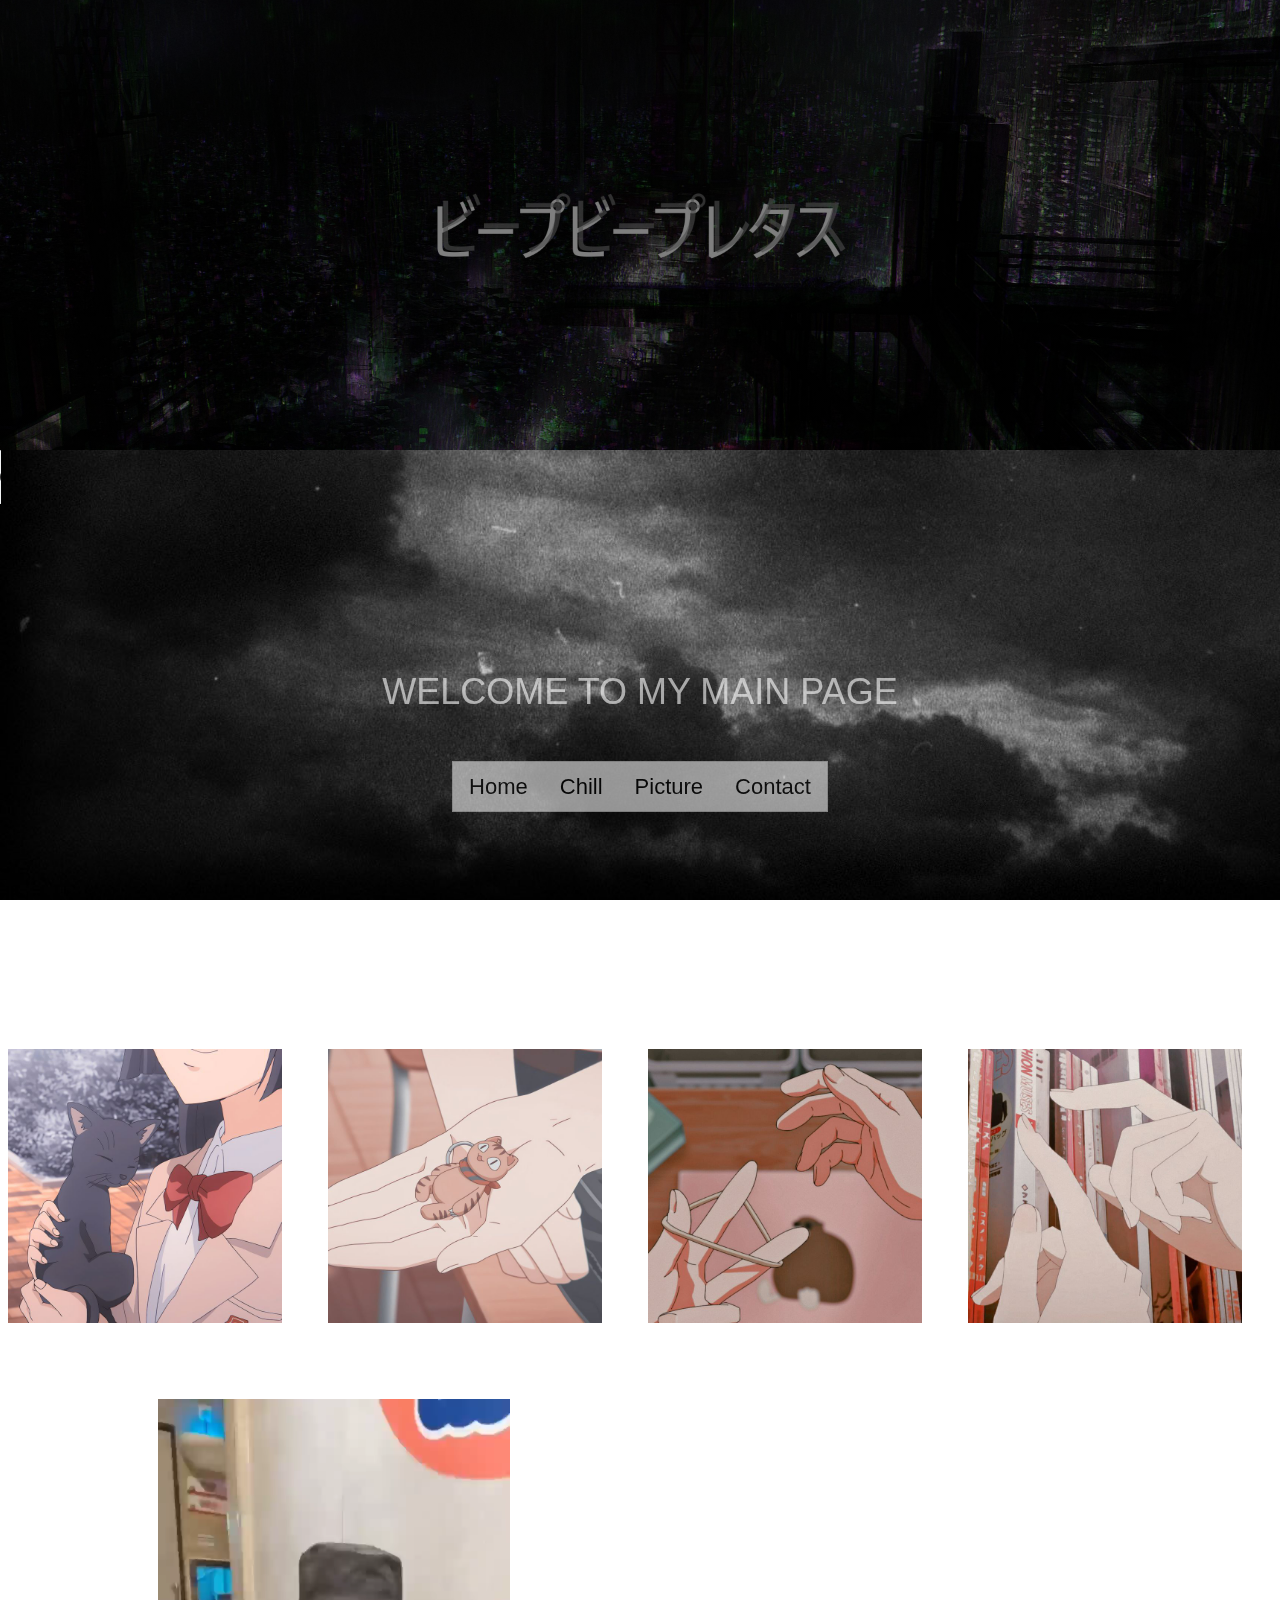
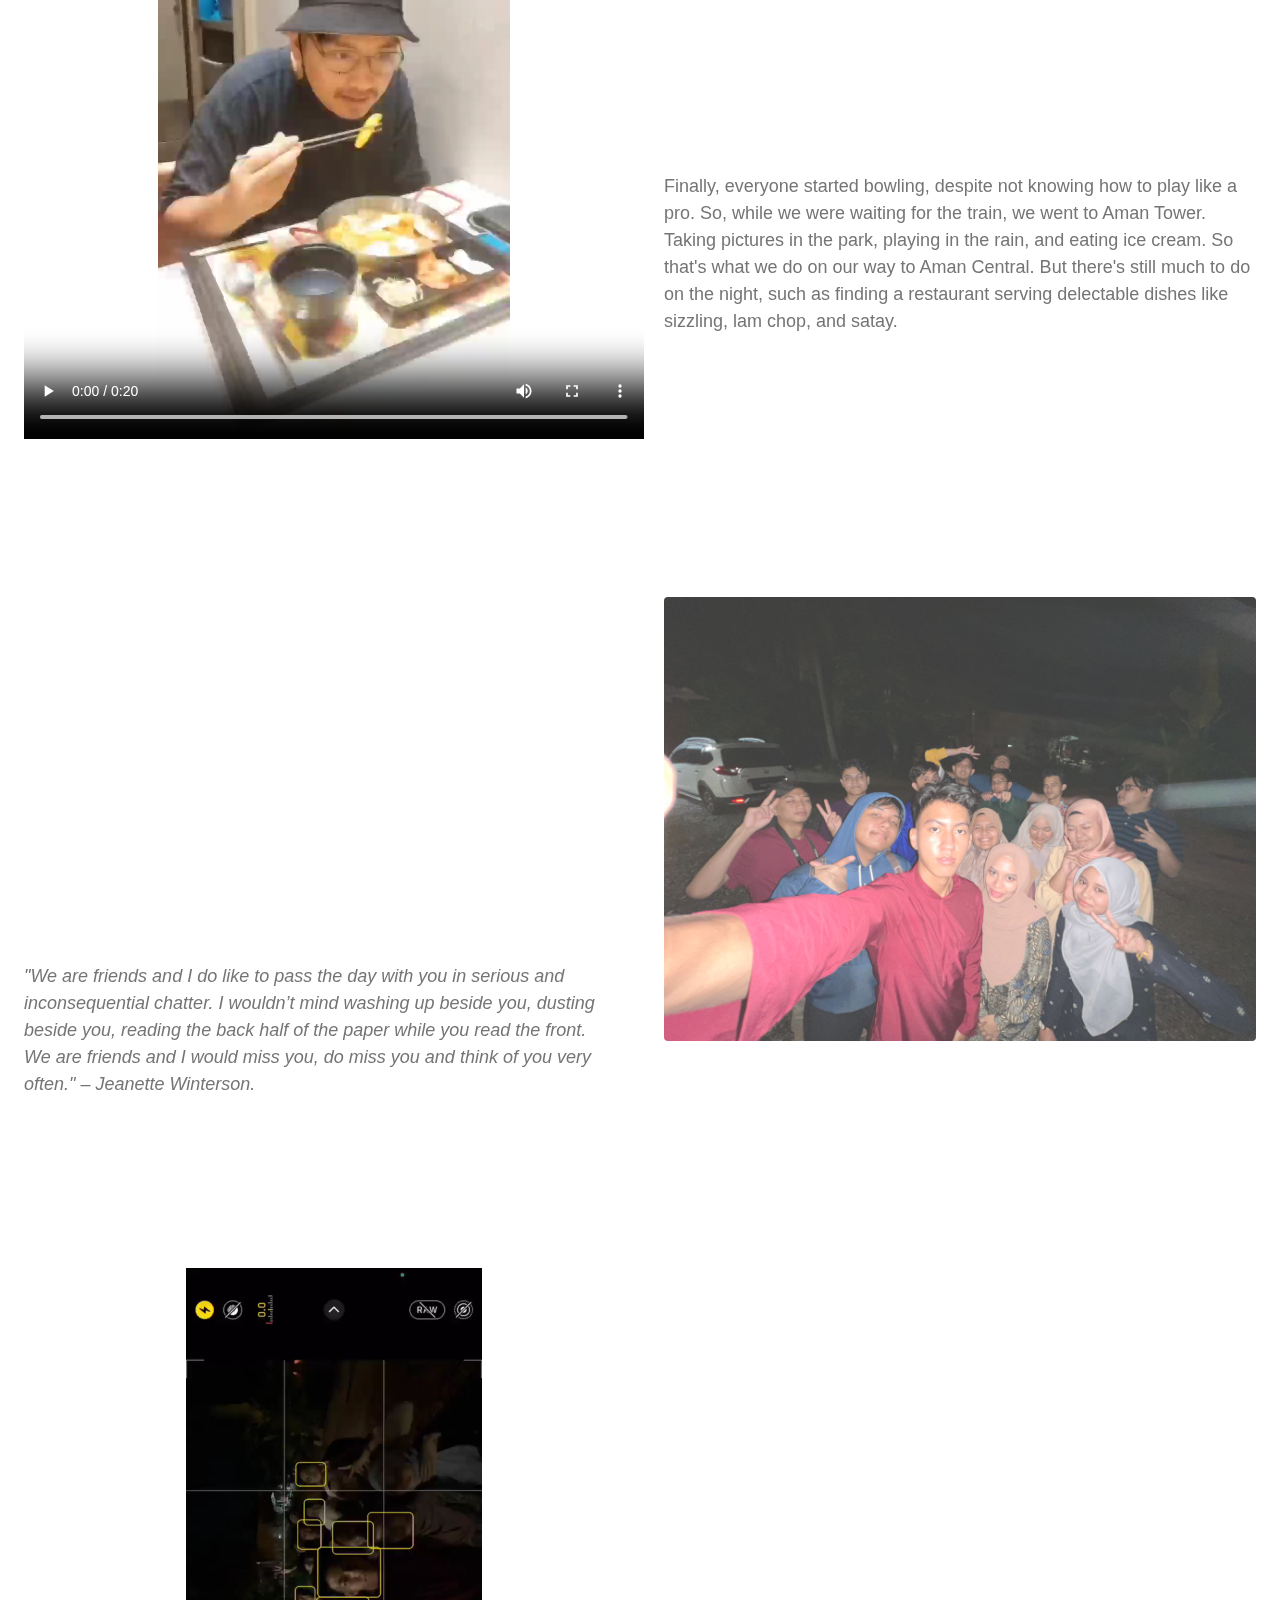
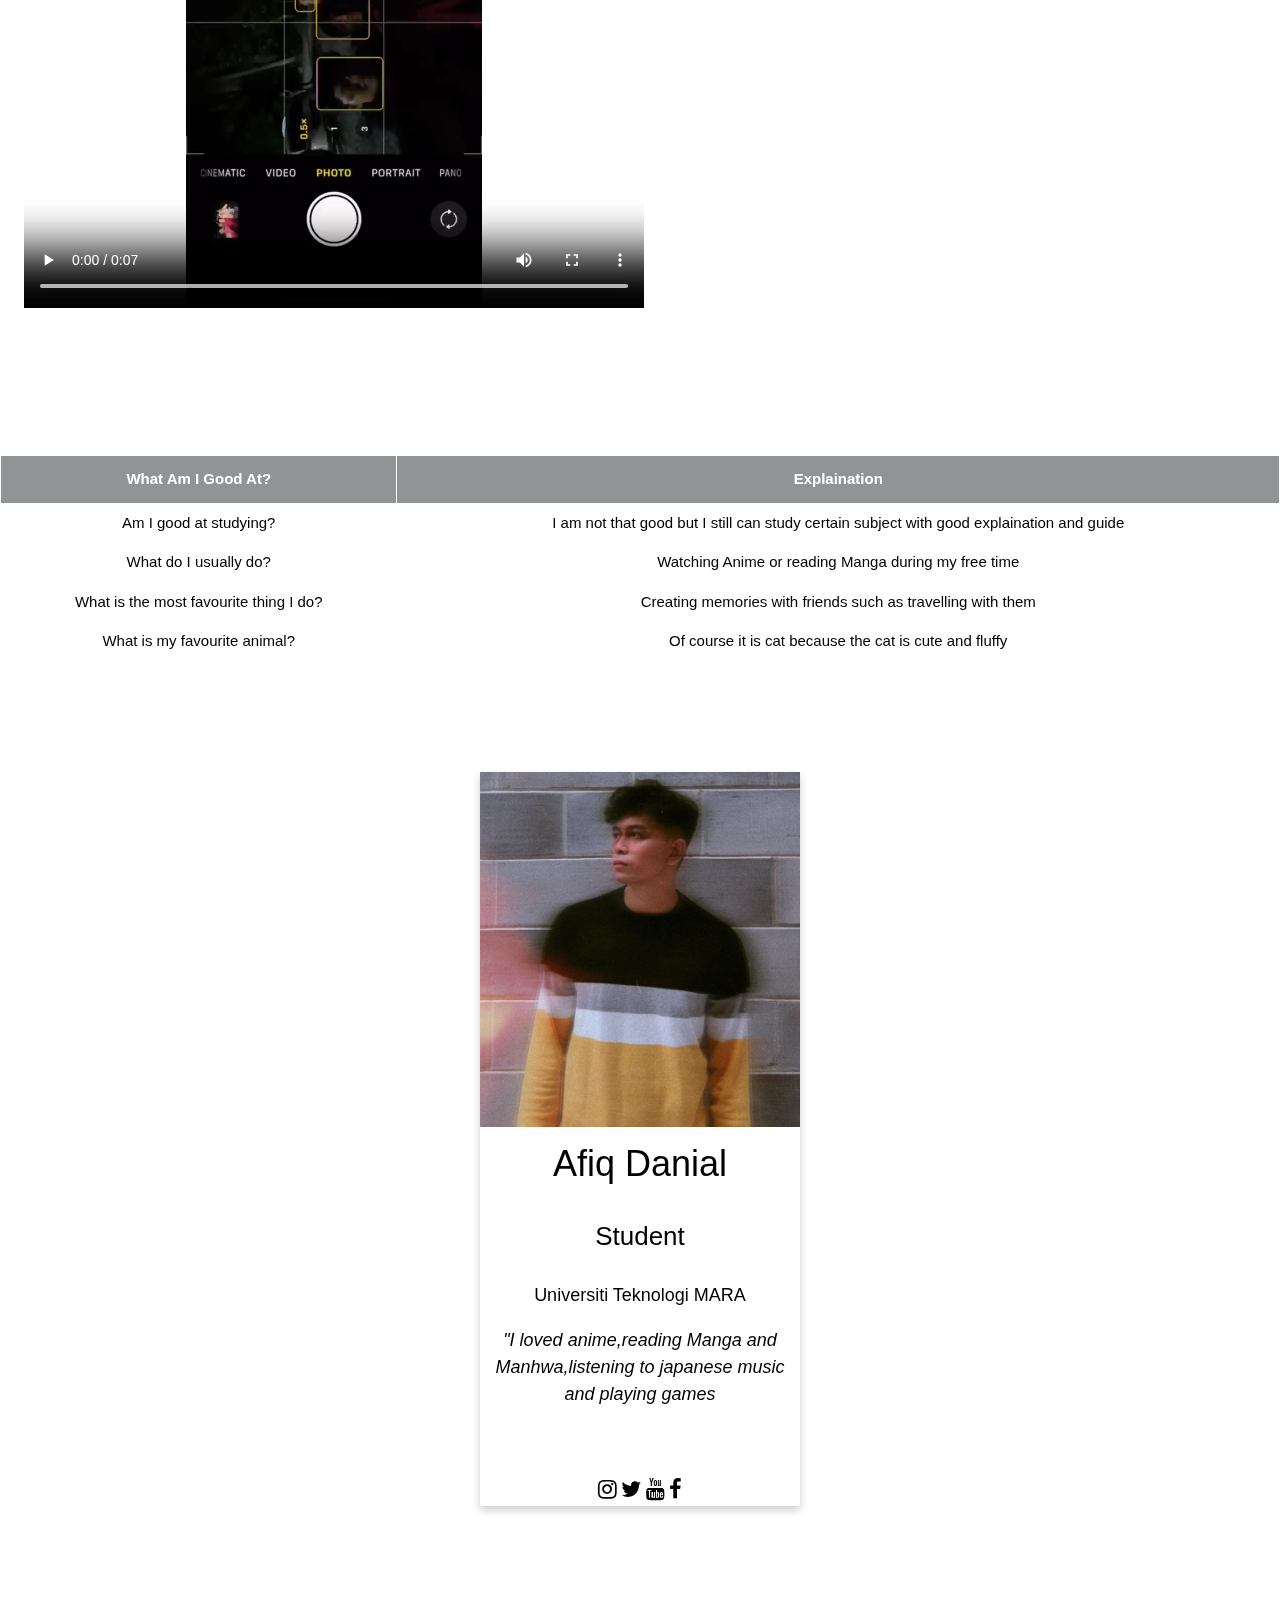
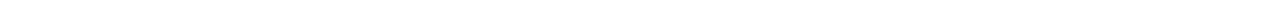
<file: index.html>
<!doctype html>
<html>
<head>
<title>Personal Website</title>
<link rel="icon" type="image/x-icon" href="favicon2.ico">	
<link href="pagedesign.css" rel="stylesheet" type="text/css">	
<link href="PictureSlide.css" rel="stylesheet" type="text/css">
<link href="profile.css" rel="stylesheet" type="text/css">
<link href="TableWeakness.css" rel="stylesheet" type="text/css">	
<link rel="stylesheet" href="https://www.w3schools.com/w3css/4/w3.css">
<link rel="stylesheet" href="https://cdnjs.cloudflare.com/ajax/libs/font-awesome/4.7.0/css/font-awesome.min.css">
	
<style>
body{
  background-image: url('darksky.jpg');
  background-repeat: no-repeat;
  background-attachment: fixed;  
  background-size: cover;
}
</style>	
</head>

	<body>
<div class="hero-image">
  <div class="hero-text">
    <h1 style="font-size:50px"></h1>
  </div>
</div>
		
<audio controls autoplay>
	<source src="comedy.ogg" type="audio/ogg">
  <source src="comedy.mp3" type="audio/mpeg">
</audio>		
<!-- Header -->
<header class="w3-panel w3-center w3-opacity" style="padding:128px 16px">
  <h1 class="w3-xlarge;" style="color:white">WELCOME TO MY MAIN PAGE</h1>

  <div class="w3-padding-32">
    <div class="w3-bar w3-border">
      <a href="index.html" class="w3-bar-item w3-button w3-light-grey" target="_blank">Home</a>
      <a href="leisureMain.html" class="w3-bar-item w3-button w3-light-grey" target="_blank">Chill</a>
	  <a href="leisure.html" class="w3-bar-item w3-button w3-light-grey" target="_blank">Picture</a>	
      <a href="Feedback.html" class="w3-bar-item w3-button w3-light-grey" target="_blank">Contact</a>
    </div>
  </div>
</header>
	
	<body>
	<!-- Images used to open the lightbox -->
<h2 style="color:white; text-align:center" ><strong><em>Click On The Picture To See My Journey</em></strong></h2>

<div class="row">
  <div class="column">
    <img src="BlackCat.jpg" width="90%" onclick="openModal();currentSlide(1)" class="hover-shadow" alt="Black Cat">
  </div>
  <div class="column">
    <img src="CatKeychain.jpg" width="90%" onclick="openModal();currentSlide(2)" class="hover-shadow" alt="Cat keychain">
  </div>
  <div class="column">
    <img src="RubberHand.jpg" width="90%" onclick="openModal();currentSlide(3)" class="hover-shadow" alt="Sawah_Padi">
  </div>
  <div class="column">
    <img src="BookHand.jpg" width="90%" onclick="openModal();currentSlide(4)" class="hover-shadow" alt="Steamboat">
  </div>
</div>

<!-- The Modal/Lightbox -->
<div id="myModal" class="modal">
  <span class="close cursor" onclick="closeModal()">&times;</span>
  <div class="modal-content">

    <div class="mySlides">
      <div class="numbertext">1 / 4</div>
      <img src="AlissyaGather.jpg" style="width:100%" alt="">
    </div>

    <div class="mySlides">
      <div class="numbertext">2 / 4</div>
      <img src="BendangSawah.jpg" style="width:100%" alt="Happy Eid Mubarak">
    </div>

    <div class="mySlides">
      <div class="numbertext">3 / 4</div>
      <img src="nightsawah.jpg" style="width:100%" alt="Sawah Padi Picture">
    </div>

    <div class="mySlides">
      <div class="numbertext">4 / 4</div>
      <img src="Steamboatpicture.jpg" style="width:100%" height="" alt="Steamboat">
    </div>

    <!-- Next/previous controls -->
    <a class="prev" onclick="plusSlides(-1)">&#10094;</a>
    <a class="next" onclick="plusSlides(1)">&#10095;</a>

    <!-- Caption text -->
    <div class="caption-container">
      <p id="caption"></p>
    </div>
	  
	  <div class="column">
      <img class="demo cursor" src="BlackCat.jpg" style="width:90%" onclick="currentSlide(1)" alt="Celebrate The Feast At Alissya's House">
    </div>
    <div class="column">
      <img class="demo cursor" src="CatKeychain.jpg" style="width:90%" onclick="currentSlide(2)" alt="Playing At Paddy Field">
    </div>
    <div class="column">
      <img class="demo cursor" src="RubberHand.jpg" style="width:90%" onclick="currentSlide(3)" alt="Iman Idea But More Like Leads">
    </div>
    <div class="column">
      <img class="demo cursor" src="BookHand.jpg" style="width:90%" onclick="currentSlide(4)" alt="First Time Iftar Together">
    </div>

  </div>
</div>

<script>
// Open the Modal
function openModal() {
  document.getElementById("myModal").style.display = "block";
}

// Close the Modal
function closeModal() {
  document.getElementById("myModal").style.display = "none";
}

var slideIndex = 1;
showSlides(slideIndex);

// Next/previous controls
function plusSlides(n) {
  showSlides(slideIndex += n);
}

// Thumbnail image controls
function currentSlide(n) {
  showSlides(slideIndex = n);
}

function showSlides(n) {
  var i;
  var slides = document.getElementsByClassName("mySlides");
  var dots = document.getElementsByClassName("demo");
  var captionText = document.getElementById("caption");
  if (n > slides.length) {slideIndex = 1}
  if (n < 1) {slideIndex = slides.length}
  for (i = 0; i < slides.length; i++) {
    slides[i].style.display = "none";
  }
  for (i = 0; i < dots.length; i++) {
    dots[i].className = dots[i].className.replace(" active", "");
  }
  slides[slideIndex-1].style.display = "block";
  dots[slideIndex-1].className += " active";
  captionText.innerHTML = dots[slideIndex-1].alt;
}
</script>
		
		<!-- About Section -->
  <div class="w3-row w3-padding-64" id="Aman">
    <div class="w3-col m6 w3-padding-large w3-hide-small">
     <video width="620" height="640" controls>
  <source src="AmanCentral.mp4" type="video/mp4">
    </video>
    </div>

    <div class="w3-col m6 w3-padding-large">
	  <h2 style="color:white; text-align:center" ><strong>Trip<em> </em>To<em> </em>Aman Central During Weekend</strong></h2>	
      <p class="w3-large" style="color:white">This voyage is not a long one, but it is a short one that runs from UITM Arau to Aman Central. We were a little hurried to get on the train at first, but luck was on our side and we arrived on time. When we arrive, the first thing we do is look around the mall to figure out what we want to do. Of course, there is a lot to do because we arrived in the afternoon. But first, we ate separately, with some going to Daboya Cafe and others to 4Fingers.Now is the time for everyone to have a good time. By playing in the arcade, which is a place where everyone plays video games. We play for nearly two hours since it is so much fun.</p><br>
		
      <p class="w3-large w3-text-grey w3-hide-medium">Finally, everyone started bowling, despite not knowing how to play like a pro. So, while we were waiting for the train, we went to Aman Tower. Taking pictures in the park, playing in the rain, and eating ice cream. So that's what we do on our way to Aman Central. But there's still much to do on the night, such as finding a restaurant serving delectable dishes like sizzling, lam chop, and satay.</p>
    </div>
  </div>
		
  <!-- Picture Section -->
  <div class="w3-row w3-padding-64" id="House">
    <div class="w3-col l6 w3-padding-large">
      <h2 style="color:white; text-align:center" ><strong>Celebrate<em> </em>Hari<em> </em>Raya At Alissya House With Classmate</strong></h2>	
      <p class="w3-large" style="color:white">This was one of the most surprising happenings that occurred during our stay at the UITM Arau dormitory. We had a great time eating and chatting at this time. We also got lost on our way to her place, but happily, we were all able to there on time. First and foremost, we ate "lontong" made by Alissya's mother. This is some of the best meals I've had in Perlis. Then everyone walked outside to find serenity, such as taking pictures and admiring the environment.</p><br>
		
      <p class="w3-large w3-text-grey w3-hide-medium"><i>"We are friends and I do like to pass the day with you in serious and inconsequential chatter. I wouldn’t mind washing up beside you, dusting beside you, reading the back half of the paper while you read the front. We are friends and I would miss you, do miss you and think of you very often." – Jeanette Winterson.</i></p>    
    </div>
    
    <div class="w3-col l6 w3-padding-large">
      <img src="NightAtHouse.jpg" class="w3-round w3-image w3-opacity-min" alt="Menu" style="width:100%">
    </div>
  </div>
		
<!-- About Section -->
  <div class="w3-row w3-padding-64" id="Night">
    <div class="w3-col m6 w3-padding-large w3-hide-small">
     <video width="620" height="640" controls>
  <source src="TrendTiktok.mp4" type="video/mp4">
    </video>
    </div>

    <div class="w3-col m6 w3-padding-large">
	  <h2 style="color:white; text-align:center" ><strong>Trying<em> </em>Tiktok<em> </em>Trend With Everyone</strong></h2><br>	
      <p class="w3-large" style="color:white"><i>"Close friends are truly life's treasures. Sometimes they know us better than we know ourselves. With gentle honesty, they are there to guide and support us, to share our laughter and our tears. Their presence reminds us that we are never really alone." -Vincent Van Gogh</i></p><br>
		
     
    </div>
  </div>
		
	<h2 style="color:white; text-align:center" ><strong>About Myself</strong></h2>	


<table id="customers">
  <tr>
    <th>What Am I Good At?</th>
    <th>Explaination</th>
    
  </tr>
  <tr>
    <td>Am I good at studying?</td>
    <td>I am not that good but I still can study certain subject with good explaination and guide</td>
    
  </tr>
  <tr>
    <td>What do I usually do?</td>
    <td>Watching Anime or reading Manga during my free time</td>
      
  </tr>
 
  <tr>
    <td>What is the most favourite thing I do?</td>
    <td>Creating memories with friends such as travelling with them</td>
    
  </tr>
  <tr>
    <td>What is my favourite animal?</td>
    <td>Of course it is cat because the cat is cute and fluffy</td>
   
  </tr>	
	
</table>
<br>	
		<br>	
		
<h2 style="text-align:center;color:white">I , Me and Myself</h2>

<div class="card">
  <img src="Myself.jpg" alt="John" style="width:100%">
  <h1>Afiq Danial</h1>
  <p class="title">Student</p>
  <p><h5>Universiti Teknologi MARA</h5></p>
  <p class="w3-large"><i>"I loved anime,reading Manga and Manhwa,listening to japanese music and playing games</i></p><br>
 
  <div style="margin: 24px 0;">
    <a href="https://www.instagram.com/afiqzx._/?hl=en" target="_blank"><i class="fa fa-instagram"></i></a> 
    <a href="https://twitter.com/afiqdanial0502" target="_blank"><i class="fa fa-twitter"></i></a>  
    <a href="https://www.youtube.com/channel/UCgmNrq82uIsXghZ1lSLUaGg" target="_blank"><i class="fa fa-youtube"></i></a>  
    <a href="https://www.facebook.com/Reversezx" target="_blank"><i class="fa fa-facebook"></i></a> 
  </div>
</div>
		

		
			
	</body>
		
<footer class="w3-center w3-padding-48 w3-large" >
</footer>		



</body>
</html>
</file>
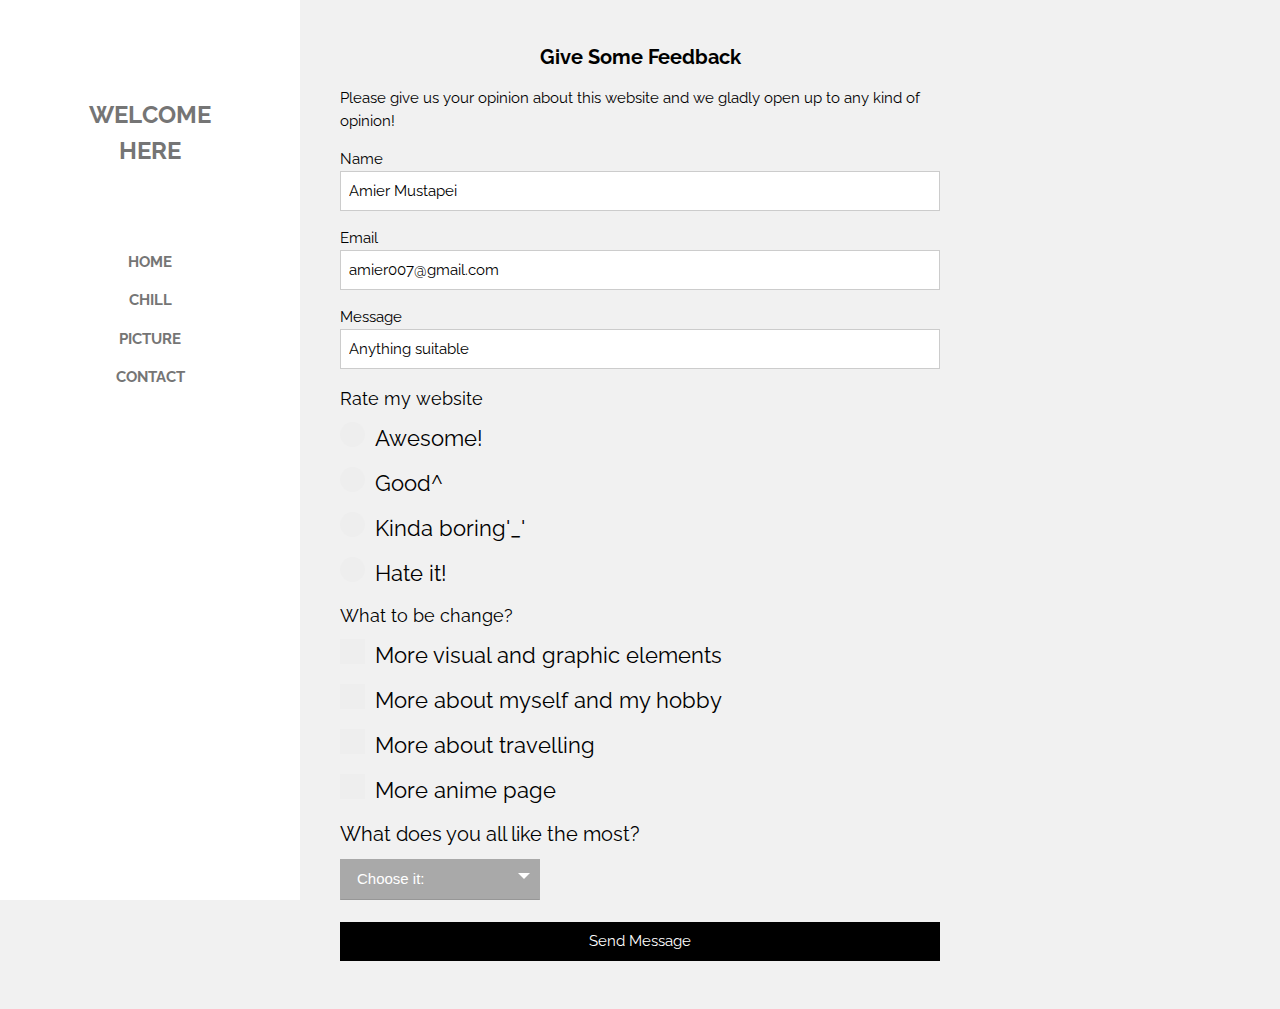
<file: Feedback.html>
<!doctype html>
<html>
<head>
<meta charset="utf-8">
<title>Contact</title>
<link rel="icon" type="image/x-icon" href="favicon.ico">	
<link href="radio.css" rel="stylesheet" type="text/css">
<link href="checkbox.css" rel="stylesheet" type="text/css">	
<link href="dropdown.css" rel="stylesheet" type="text/css">	
<link rel="stylesheet" href="https://www.w3schools.com/w3css/4/w3.css">
<link rel="stylesheet" href="https://fonts.googleapis.com/css?family=Raleway">
	
<style>
	

body,h1,h2,h3,h4,h5 {font-family: "Raleway", sans-serif}
.w3-third img{margin-bottom: -6px; opacity: 0.8; cursor: pointer}
.w3-third img:hover{opacity: 1}
		
</style>
	
</head>

<body>
<!-- Sidebar/menu -->
<nav class="w3-sidebar w3-bar-block w3-white w3-animate-left w3-text-grey w3-collapse w3-top w3-center" style="z-index:3;width:300px;font-weight:bold" id="mySidebar"><br>
  <h3 class="w3-padding-64 w3-center"><b>WELCOME<br>HERE</b></h3>
  <a href="index.html" onclick="w3_close()" class="w3-bar-item w3-button" target="_blank">HOME</a>
  <a href="leisureMain.html" onclick="w3_close()" class="w3-bar-item w3-button" target="_blank">CHILL</a> 
  <a href="leisure.html" onclick="w3_close()" class="w3-bar-item w3-button" target="_blank">PICTURE</a> 
  <a href="Feedback.html" onclick="w3_close()" class="w3-bar-item w3-button" target="_blank">CONTACT</a>
</nav>

<!-- Top menu on small screens -->
<header class="w3-container w3-top w3-hide-large w3-white w3-xlarge w3-padding-16">
  <span class="w3-left w3-padding">WELCOME</span>
  <a href="javascript:void(0)" class="w3-right w3-button w3-white" onclick="w3_open()">☰</a>
</header>

<!-- Overlay effect when opening sidebar on small screens -->
<div class="w3-overlay w3-hide-large w3-animate-opacity" onclick="w3_close()" style="cursor:pointer" title="close side menu" id="myOverlay"></div>	
	
<!-- Contact section -->
  <div class="w3-container w3-light-grey w3-padding-32 w3-padding-large" id="contact">
    <div class="w3-content" style="max-width:600px">
      <h4 class="w3-center"><b>Give Some Feedback</b></h4>
      <p>Please give us your opinion about this website and we gladly open up to any kind of opinion!</p>
		
      <form action="/action_page.php" target="_blank">
        <div class="w3-section">
          <label for="name">Name</label>
          <input class="w3-input w3-border" type="text" id="name" onfocus="this.value=''" value="Amier Mustapei" name="name" required>
        </div>
		  
        <div class="w3-section">
          <label for="email">Email</label>
          <input class="w3-input w3-border" type="text" id="email" onfocus="this.value=''" value="amier007@gmail.com" name="email" required>
        </div>
		  
        <div class="w3-section">
          <label for="message">Message</label>
          <input class="w3-input w3-border" type="text" id="message" onfocus="this.value=''" value="Anything suitable" name="message" required>
        </div>

<h5>Rate my website</h5>
<label class="container2">Awesome!
  <input type="radio" id="feedback_awesome" value="awesome" name="radio">
  <span class="checkmark2"></span>
</label>
<label class="container2">Good^
  <input type="radio" id="feedback_good" value="good" name="radio">
  <span class="checkmark2"></span>
</label>
<label class="container2">Kinda boring'_'
  <input type="radio" id="feedback_boring" value="boring" name="radio">
  <span class="checkmark2"></span>
</label>
<label class="container2">Hate it!
  <input type="radio" id="feedback_hate" value="hate" name="radio">
  <span class="checkmark2"></span>
</label>
		  
<h5>What to be change?</h5>
<label class="container" for="visual">More visual and graphic elements
  <input type="checkbox" name="visual" id="visual">
  <span class="checkmark"></span>
</label>
<label class="container" for="myself">More about myself and my hobby
  <input type="checkbox" name="myself" id="myself">
  <span class="checkmark"></span>
</label>
<label class="container" for="travel">More about travelling
  <input type="checkbox" name="travel" id="travel">
  <span class="checkmark"></span>
</label>
<label class="container" for="anime">More anime page
  <input type="checkbox" name="anime" id="anime">
  <span class="checkmark"></span>
</label>  

<h4>What does you all like the most?</h4>

<!--surround the select box with a "custom-select" DIV element. Remember to set the width:-->
<div class="custom-select" style="width:200px;">
	<label for="like" ></label>	
  <select id="like" name="like">
    <option value="0">Choose it:</option>
    <option value="1">Anime</option>
    <option value="2">Manhwa</option>
    <option value="3">Cat</option>
    <option value="4">Scenery</option>
    <option value="5">Travelling</option>
  </select>
</div><br>
        <button type="submit" value="submit" class="w3-button w3-block w3-black w3-margin-bottom">Send Message</button>
      </form>
    </div>
  </div>
	
<script>
var x, i, j, l, ll, selElmnt, a, b, c;
/*look for any elements with the class "custom-select":*/
x = document.getElementsByClassName("custom-select");
l = x.length;
for (i = 0; i < l; i++) {
  selElmnt = x[i].getElementsByTagName("select")[0];
  ll = selElmnt.length;
  /*for each element, create a new DIV that will act as the selected item:*/
  a = document.createElement("DIV");
  a.setAttribute("class", "select-selected");
  a.innerHTML = selElmnt.options[selElmnt.selectedIndex].innerHTML;
  x[i].appendChild(a);
  /*for each element, create a new DIV that will contain the option list:*/
  b = document.createElement("DIV");
  b.setAttribute("class", "select-items select-hide");
  for (j = 1; j < ll; j++) {
    /*for each option in the original select element,
    create a new DIV that will act as an option item:*/
    c = document.createElement("DIV");
    c.innerHTML = selElmnt.options[j].innerHTML;
    c.addEventListener("click", function(e) {
        /*when an item is clicked, update the original select box,
        and the selected item:*/
        var y, i, k, s, h, sl, yl;
        s = this.parentNode.parentNode.getElementsByTagName("select")[0];
        sl = s.length;
        h = this.parentNode.previousSibling;
        for (i = 0; i < sl; i++) {
          if (s.options[i].innerHTML == this.innerHTML) {
            s.selectedIndex = i;
            h.innerHTML = this.innerHTML;
            y = this.parentNode.getElementsByClassName("same-as-selected");
            yl = y.length;
            for (k = 0; k < yl; k++) {
              y[k].removeAttribute("class");
            }
            this.setAttribute("class", "same-as-selected");
            break;
          }
        }
        h.click();
    });
    b.appendChild(c);
  }
  x[i].appendChild(b);
  a.addEventListener("click", function(e) {
      /*when the select box is clicked, close any other select boxes,
      and open/close the current select box:*/
      e.stopPropagation();
      closeAllSelect(this);
      this.nextSibling.classList.toggle("select-hide");
      this.classList.toggle("select-arrow-active");
    });
}
function closeAllSelect(elmnt) {
  /*a function that will close all select boxes in the document,
  except the current select box:*/
  var x, y, i, xl, yl, arrNo = [];
  x = document.getElementsByClassName("select-items");
  y = document.getElementsByClassName("select-selected");
  xl = x.length;
  yl = y.length;
  for (i = 0; i < yl; i++) {
    if (elmnt == y[i]) {
      arrNo.push(i)
    } else {
      y[i].classList.remove("select-arrow-active");
    }
  }
  for (i = 0; i < xl; i++) {
    if (arrNo.indexOf(i)) {
      x[i].classList.add("select-hide");
    }
  }
}
/*if the user clicks anywhere outside the select box,
then close all select boxes:*/
document.addEventListener("click", closeAllSelect);
</script>
	
</body>
</html>
</file>
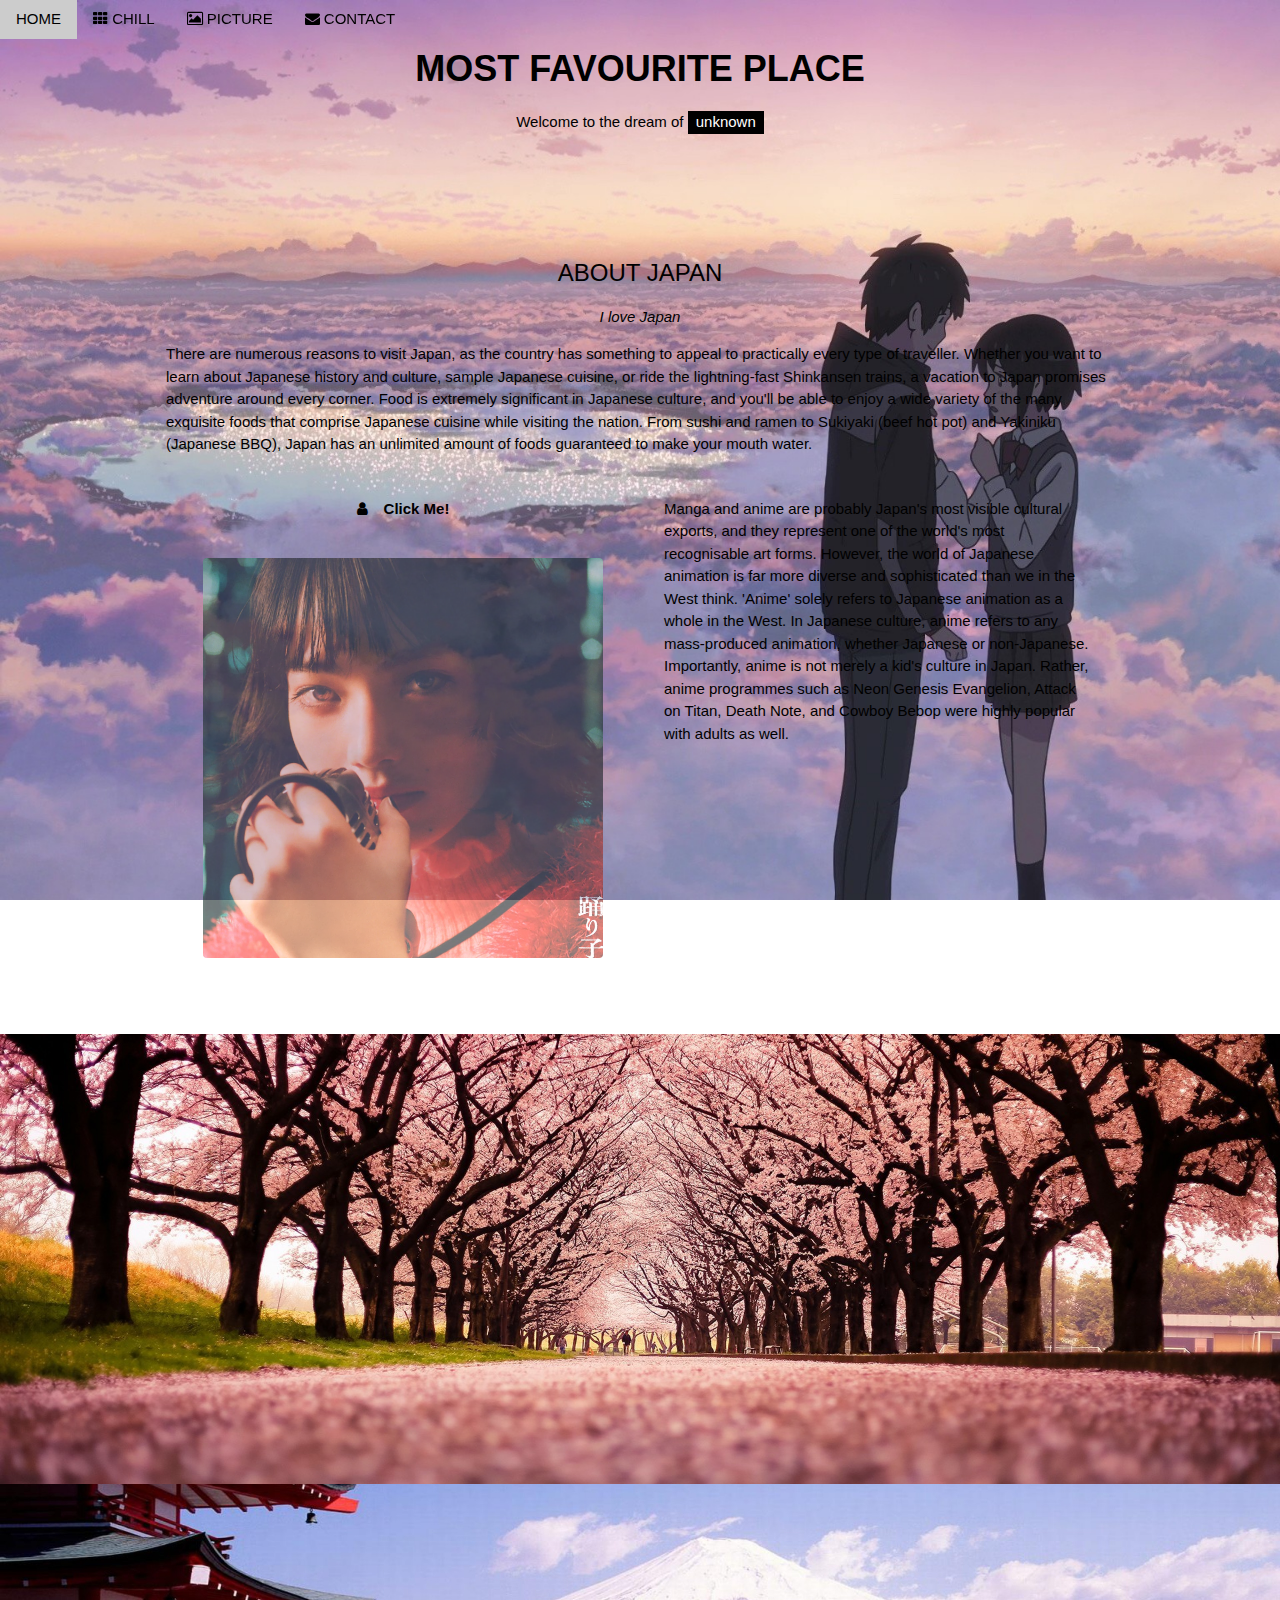
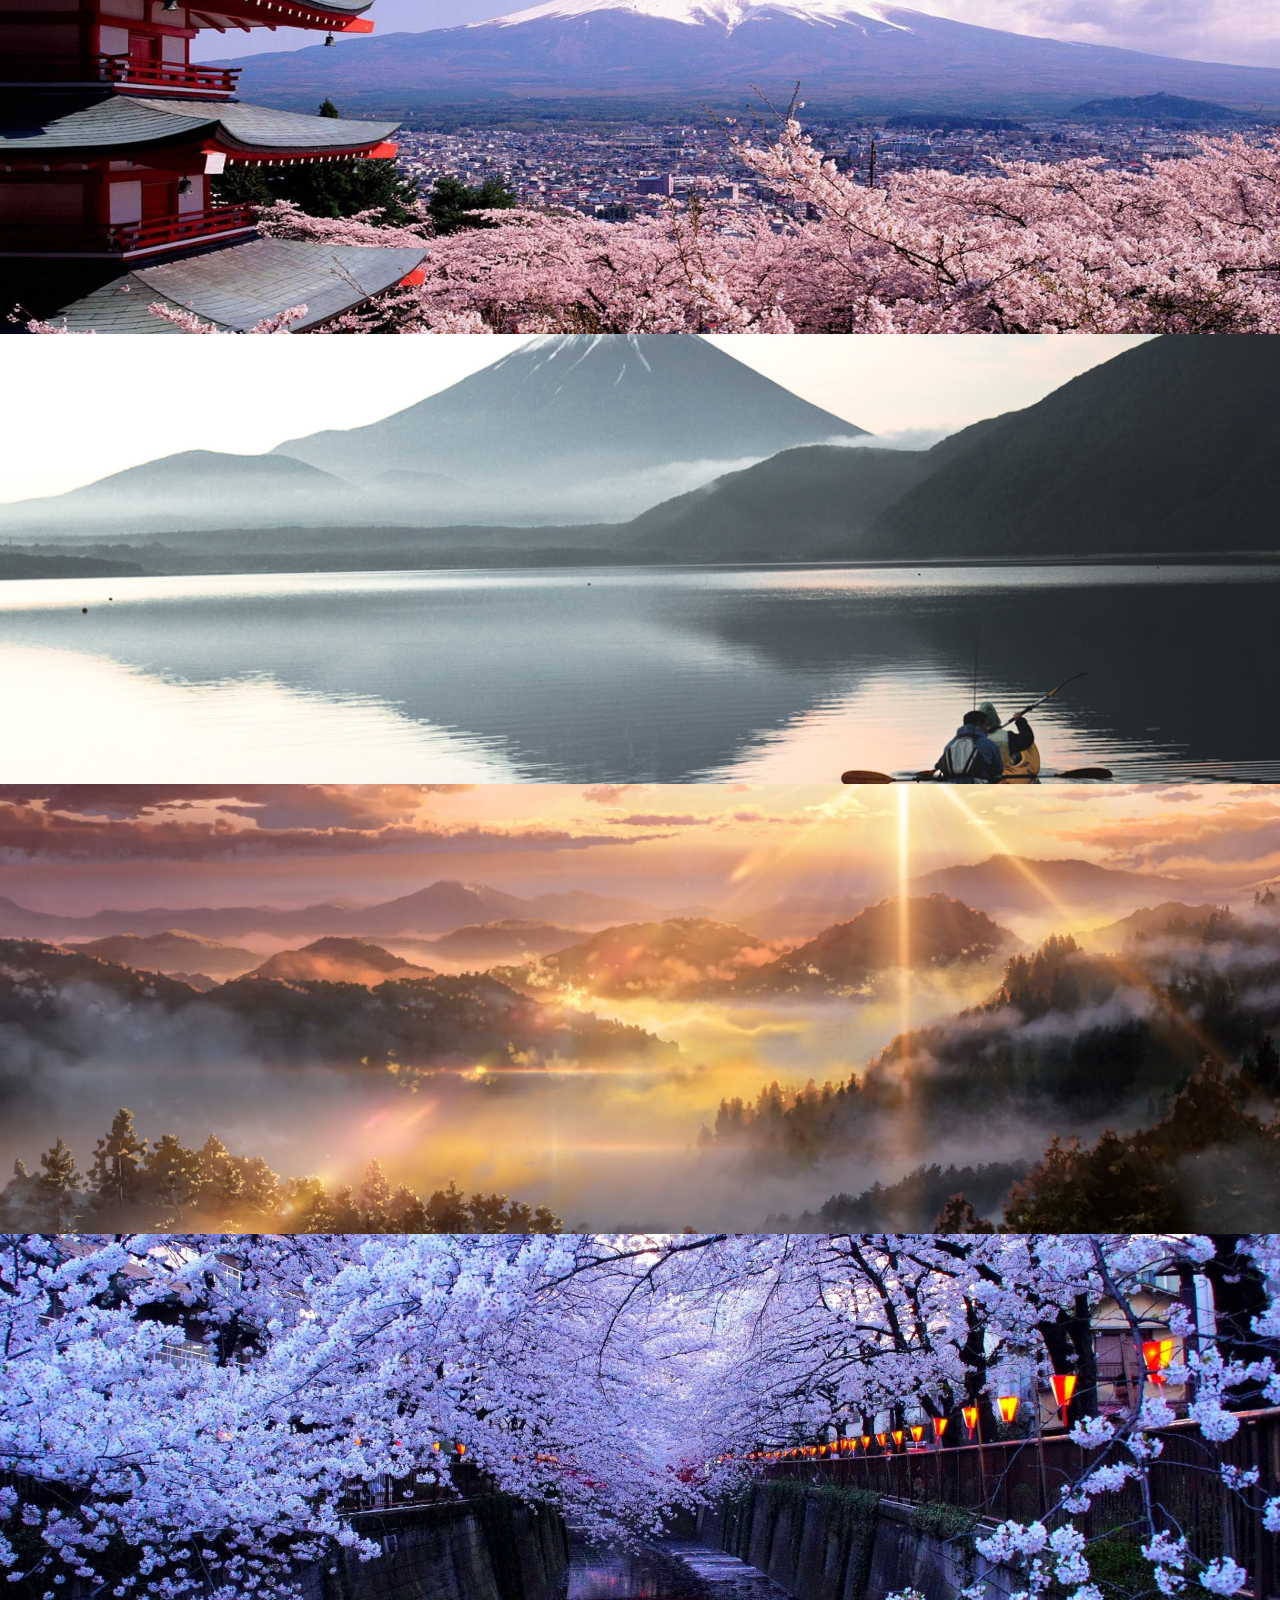
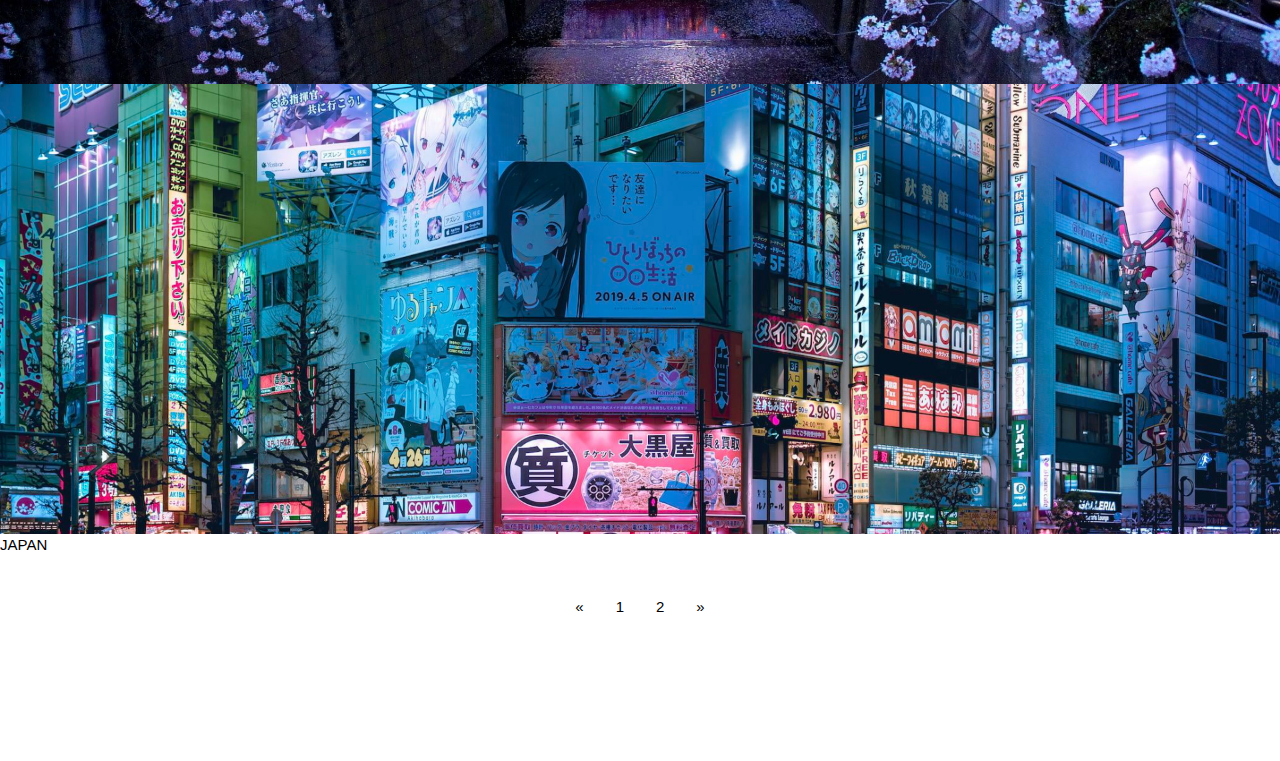
<file: leisure.html>
<!doctype html>
<html>
<head>
<title>Picture</title>
<link rel="icon" type="image/x-icon" href="favicon.ico">	
<link href="leisurepage.css" rel="stylesheet" type="text/css">	
<link rel="stylesheet" href="https://www.w3schools.com/w3css/4/w3.css">
<link rel="stylesheet" href="https://fonts.googleapis.com/css?family=Lato">
<link rel="stylesheet" href="https://cdnjs.cloudflare.com/ajax/libs/font-awesome/4.7.0/css/font-awesome.min.css">	
	
	
<style>
body{
  background-image: url('anime1.jpg');
  background-repeat: no-repeat;
  background-attachment: fixed;  
  background-size: cover;
}
</style>
</head>

<body>
	
<!-- Header -->
<header class="w3-container w3-center w3-padding-32"> 
  <h1><b>MOST FAVOURITE PLACE</b></h1>
  <p>Welcome to the dream of <span class="w3-tag">unknown</span></p>
</header>
	
<!-- Container (About Section) -->
<div class="w3-content w3-container w3-padding-64" id="about">
  <h3 class="w3-center">ABOUT JAPAN</h3>
  <p class="w3-center"><em>I love Japan</em></p>
  <p>There are numerous reasons to visit Japan, as the country has something to appeal to practically every type of traveller. Whether you want to learn about Japanese history and culture, sample Japanese cuisine, or ride the lightning-fast Shinkansen trains, a vacation to Japan promises adventure around every corner. Food is extremely significant in Japanese culture, and you'll be able to enjoy a wide variety of the many exquisite foods that comprise Japanese cuisine while visiting the nation. From sushi and ramen to Sukiyaki (beef hot pot) and Yakiniku (Japanese BBQ), Japan has an unlimited amount of foods guaranteed to make your mouth water.</p>
  <div class="w3-row">
    <div class="w3-col m6 w3-center w3-padding-large">
      <p><b><i class="fa fa-user w3-margin-right"></i>Click Me!</b></p><br>
      <img src="nana.jpg" class="w3-round w3-image w3-opacity w3-hover-opacity-off" alt="Photo of Me" width="400" height="333">
    </div>

    <!-- Hide this text on small devices -->
    <div class="w3-col m6 w3-hide-small w3-padding-large">
      <p>Manga and anime are probably Japan's most visible cultural exports, and they represent one of the world's most recognisable art forms. However, the world of Japanese animation is far more diverse and sophisticated than we in the West think. 'Anime' solely refers to Japanese animation as a whole in the West. In Japanese culture, anime refers to any mass-produced animation, whether Japanese or non-Japanese. Importantly, anime is not merely a kid's culture in Japan. Rather, anime programmes such as Neon Genesis Evangelion, Attack on Titan, Death Note, and Cowboy Bebop were highly popular with adults as well.</p>
    </div>
  </div>
	</div>	
	
<div class="bg-image img1"></div>
<div class="bg-image img2"></div>
<div class="bg-image img3"></div>
<div class="bg-image img4"></div>
<div class="bg-image img5"></div>
<div class="bg-image img6"></div>

<div class="bg-text">JAPAN</div>
	
<!-- Navbar (sit on top) -->
<div class="w3-top">
  <div class="w3-bar" id="myNavbar">
    <a class="w3-bar-item w3-button w3-hover-black w3-hide-medium w3-hide-large w3-right" href="javascript:void(0);" onclick="toggleFunction()" title="Toggle Navigation Menu">
      <i class="fa fa-bars"></i>
    </a>
    <a href="index.html" class="w3-bar-item w3-button" target="_blank">HOME</a>
    <a href="leisureMain.html" class="w3-bar-item w3-button w3-hide-small" target="_blank"><i class="fa fa-th"></i> CHILL</a>
	<a href="leisure.html" class="w3-bar-item w3-button w3-hide-small" target="_blank"><i class="fa fa-picture-o"></i> PICTURE</a> 
    <a href="Feedback.html" class="w3-bar-item w3-button w3-hide-small" target="_blank"><i class="fa fa-envelope"></i> CONTACT</a>
   
  </div>

  <!-- Navbar on small screens -->
  <div id="navDemo" class="w3-bar-block w3-white w3-hide w3-hide-large w3-hide-medium">
    <a href="#about" class="w3-bar-item w3-button" onclick="toggleFunction()">ABOUT</a>
    <a href="#portfolio" class="w3-bar-item w3-button" onclick="toggleFunction()">PORTFOLIO</a>
    <a href="#contact" class="w3-bar-item w3-button" onclick="toggleFunction()">CONTACT</a>
  </div>
</div>

	
	<!-- Pagination -->
  <div class="w3-center w3-padding-32">
    <div class="w3-bar">
      <a class="w3-bar-item w3-button w3-hover-black">«</a>
	  <a href="leisureMain.html" class="w3-bar-item w3-button w3-hover-black" target="_blank">1</a>	
	  <a class="w3-bar-item w3-button w3-hover-black target=_blank">2</a>	
      <a class="w3-bar-item w3-button w3-hover-black">»</a>
    </div>
  </div>
	
	
	<script>
		
	// Change style of navbar on scroll
window.onscroll = function() {myFunction()};
function myFunction() {
    var navbar = document.getElementById("myNavbar");
    if (document.body.scrollTop > 100 || document.documentElement.scrollTop > 100) {
        navbar.className = "w3-bar" + " w3-card" + " w3-animate-top" + " w3-white";
    } else {
        navbar.className = navbar.className.replace(" w3-card w3-animate-top w3-white", "");
    }
}
		
	// Used to toggle the menu on small screens when clicking on the menu button
function toggleFunction() {
    var x = document.getElementById("navDemo");
    if (x.className.indexOf("w3-show") == -1) {
        x.className += " w3-show";
    } else {
        x.className = x.className.replace(" w3-show", "");
    }
}
	
	
	
	</script>

<footer class="w3-center w3-padding-48 w3-large" >
</footer>

</body>
</html>
</file>
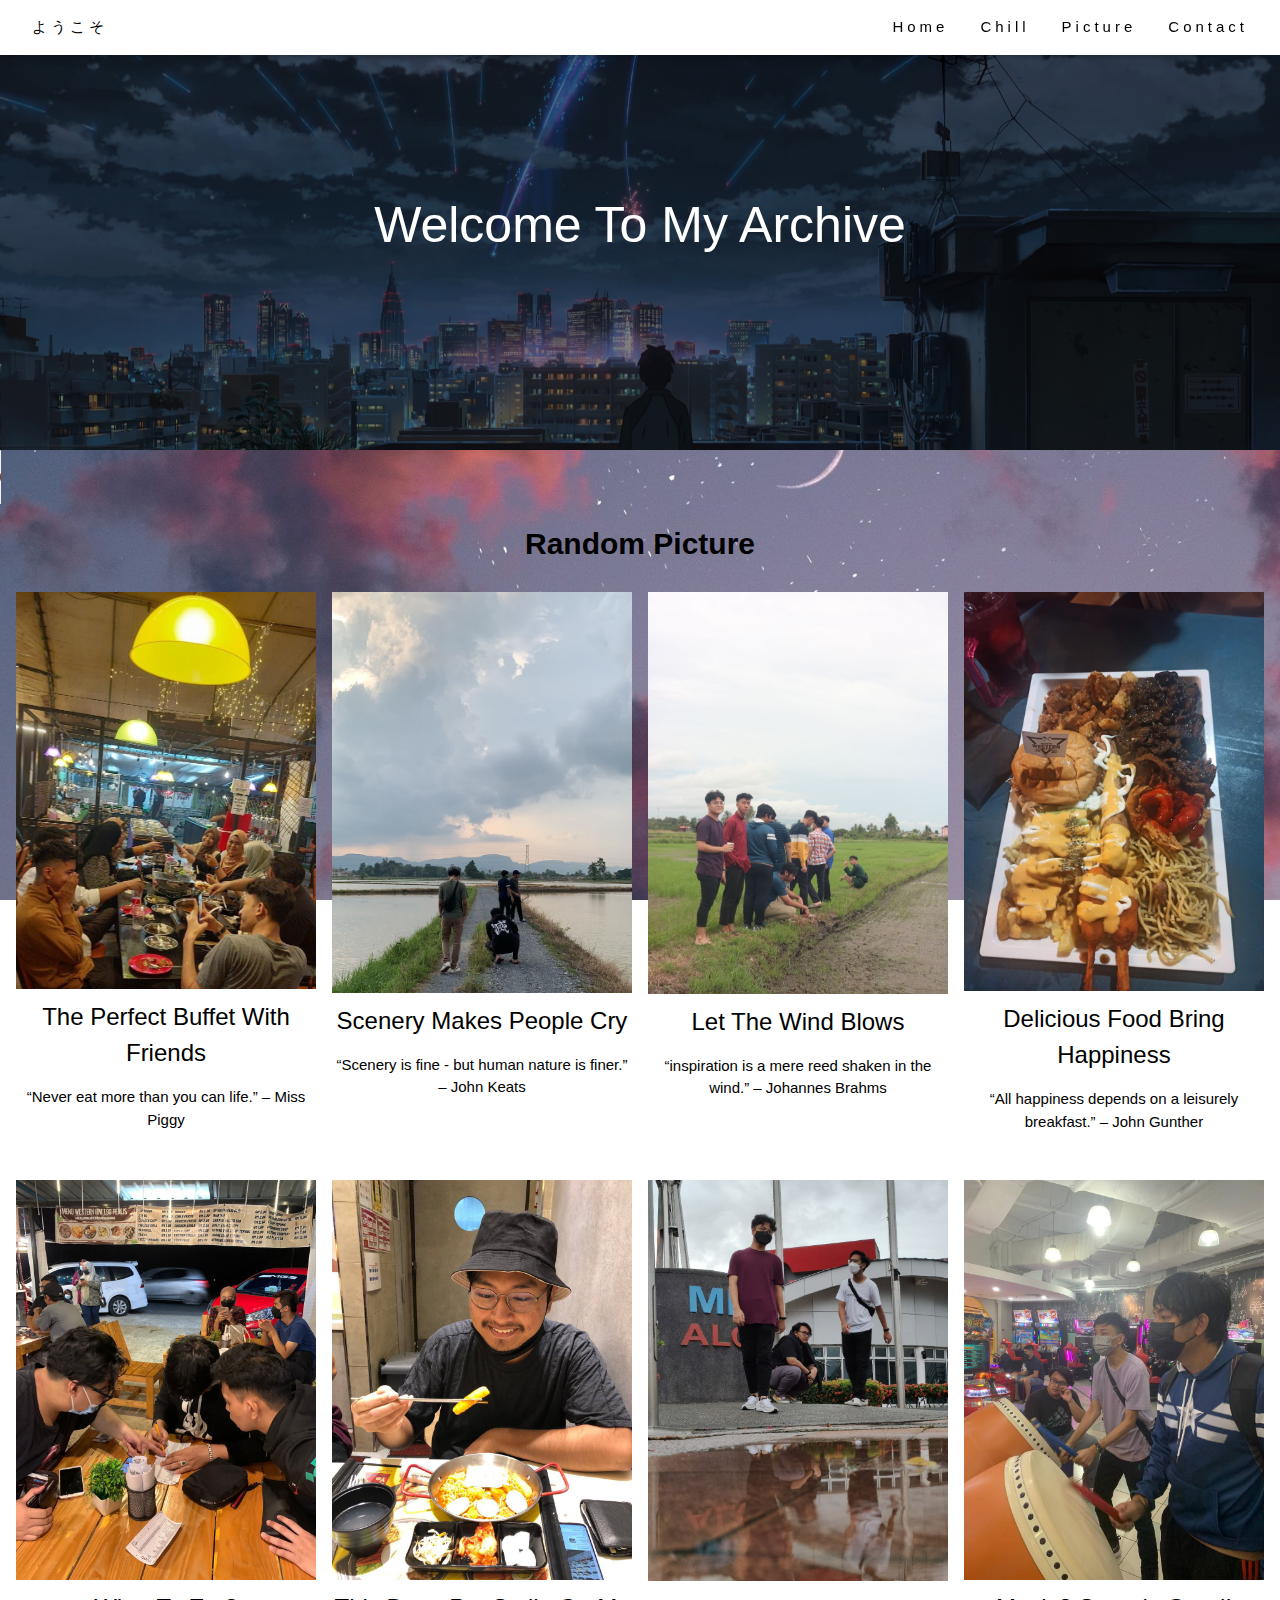
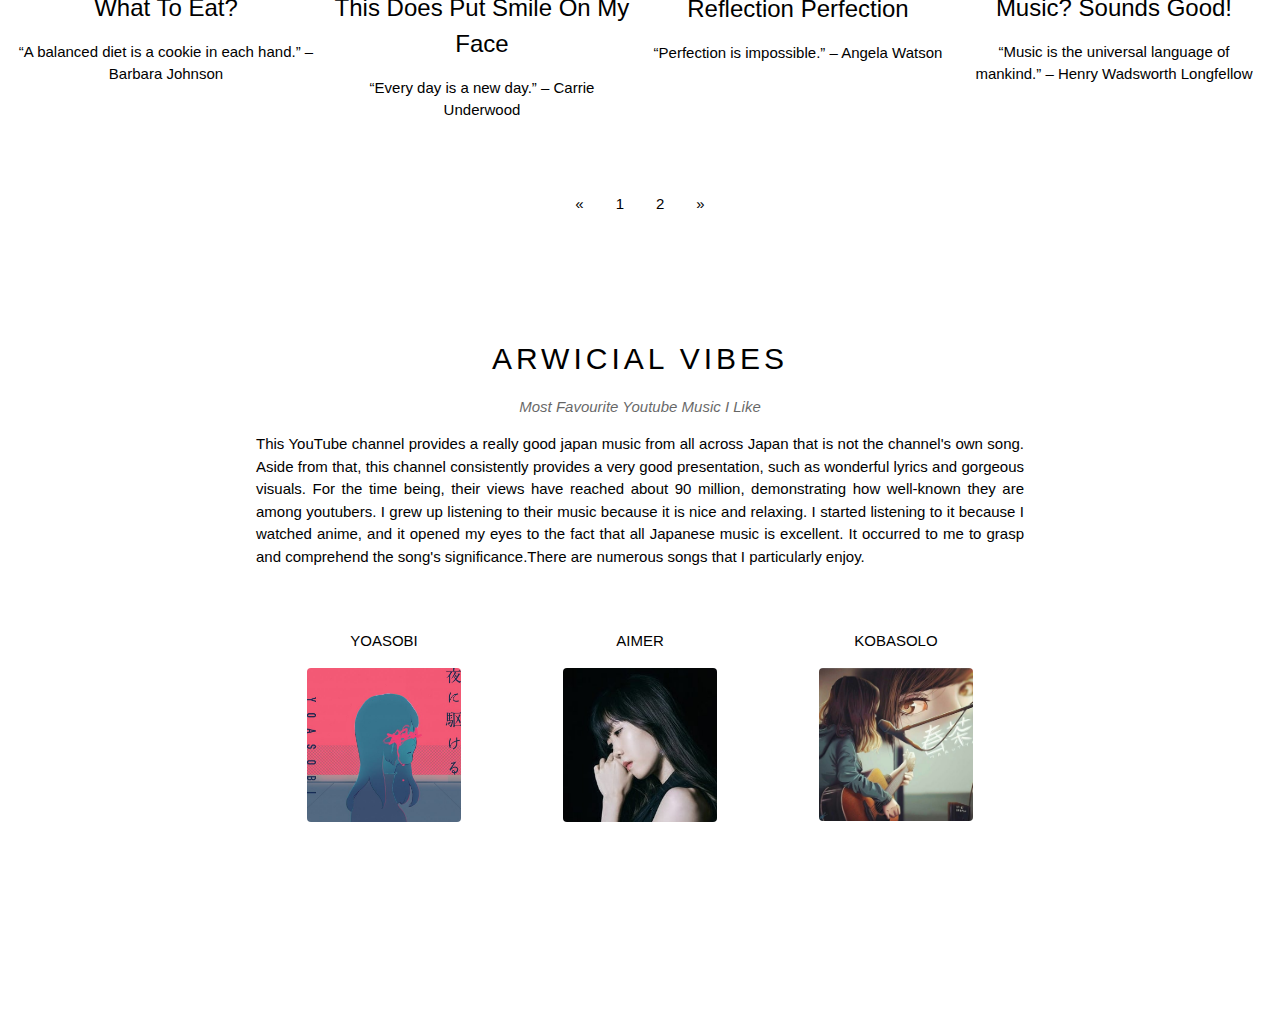
<file: leisureMain.html>
<!doctype html>
<html>
<head>
<meta charset="utf-8">
<title>Chill</title>
<link rel="icon" type="image/x-icon" href="favicon.ico">	
<link href="pagedesignleisure.css" rel="stylesheet" type="text/css">	
<link rel="stylesheet" href="https://www.w3schools.com/w3css/4/w3.css">
<link rel="stylesheet" href="https://fonts.googleapis.com/css?family=Lato">
<link rel="stylesheet" href="https://cdnjs.cloudflare.com/ajax/libs/font-awesome/4.7.0/css/font-awesome.min.css">	
	
<style>
body{
  background-image: url('aestheticmoon.jpg');
  background-repeat: no-repeat;
  background-attachment: fixed;  
  background-size: cover;
}
	
</style>
</head>

	<body>
	
<div class="hero-image">
  <div class="hero-text">
    <h1 style="font-size:50px">Welcome To My Archive</h1>
  </div>
</div>
		
	<audio controls autoplay>
	<source src="YuruCamp.ogg" type="audio/ogg">
  <source src="YuruCamp.mp3" type="audio/mpeg">
</audio>	
		
<!-- Navbar (sit on top) -->
<div class="w3-top">
  <div class="w3-bar w3-white w3-padding w3-card" style="letter-spacing:4px;">
    <a href="#" class="w3-bar-item w3-button">ようこそ</a>
    <!-- Right-sided navbar links. Hide them on small screens -->
    <div class="w3-right w3-hide-small">
      <a href="index.html" class="w3-bar-item w3-button" target="_blank">Home</a>
      <a href="leisureMain.html" class="w3-bar-item w3-button" target="_blank">Chill</a>
	  <a href="leisure.html" class="w3-bar-item w3-button" target="_blank">Picture</a>
      <a href="#" class="w3-bar-item w3-button" target="_blank">Contact</a>
    </div>
  </div>
</div>

	<h2 style="color:black; text-align:center" ><strong>Random Picture</strong></h2>
<!-- First Photo Grid-->
  <div class="w3-row-padding w3-padding-16 w3-center" id="food">
    <div class="w3-quarter">
      <img src="random1.jpg" alt="Sandwich" style="width:100%">
      <h3>The Perfect Buffet With Friends</h3>
      <p>“Never eat more than you can life.” – Miss Piggy</p>
      
    </div>
    <div class="w3-quarter">
      <img src="random2.jpg" alt="Steak" style="width:100%">
      <h3>Scenery Makes People Cry</h3>
      <p>“Scenery is fine - but human nature is finer.” – John Keats</p>
      
    </div>
    <div class="w3-quarter">
      <img src="random3.jpg" alt="Cherries" style="width:100%">
      <h3>Let The Wind Blows</h3>
      <p>“inspiration is a mere reed shaken in the wind.” – Johannes Brahms</p>
      
    </div>
    <div class="w3-quarter">
      <img src="random4.jpg" alt="Pasta and Wine" style="width:100%">
     <h3>Delicious Food Bring Happiness</h3>
      <p>“All happiness depends on a leisurely breakfast.” – John Gunther</p>
		
    </div>
  </div>
  
  <!-- Second Photo Grid-->
  <div class="w3-row-padding w3-padding-16 w3-center">
    <div class="w3-quarter">
      <img src="random5.jpg" alt="Popsicle" style="width:100%">
      <h3>What To Eat?</h3>
      <p>“A balanced diet is a cookie in each hand.” – Barbara Johnson</p>
		
    </div>
    <div class="w3-quarter">
      <img src="random6.jpg" alt="Salmon" style="width:100%">
		<h3>This Does Put Smile On My Face</h3>
      <p>“Every day is a new day.” – Carrie Underwood</p>
      
    </div>
    <div class="w3-quarter">
      <img src="random7.jpg" alt="Sandwich" style="width:100%">
		<h3>Reflection Perfection</h3>
      <p>“Perfection is impossible.” – Angela Watson</p>
      
    </div>
    <div class="w3-quarter">
      <img src="random8.jpg" alt="Croissant" style="width:100%">
		<h3>Music? Sounds Good!</h3>
      <p>“Music is the universal language of mankind.” – Henry Wadsworth Longfellow</p>
      
    </div>
  </div>

  <!-- Pagination -->
  <div class="w3-center w3-padding-32">
    <div class="w3-bar">
      <a class="w3-bar-item w3-button w3-hover-black">«</a>
	  <a class="w3-bar-item w3-button w3-hover-black target=_blank">1</a>	
      <a href="leisure.html" class="w3-bar-item w3-button w3-hover-black" target="_blank">2</a>
      <a class="w3-bar-item w3-button w3-hover-black">»</a>
    </div>
  </div>
	
<!-- The Band Section -->
  <div class="w3-container w3-content w3-center w3-padding-64" style="max-width:800px" id="band">
    <h2 class="w3-wide">ARWICIAL VIBES</h2>
    <p class="w3-opacity"><i>Most Favourite Youtube Music I Like</i></p>
    <p class="w3-justify">This YouTube channel provides a really good japan music from all across Japan that is not the channel's own song. Aside from that, this channel consistently provides a very good presentation, such as wonderful lyrics and gorgeous visuals. For the time being, their views have reached about 90 million, demonstrating how well-known they are among youtubers. I grew up listening to their music because it is nice and relaxing. I started listening to it because I watched anime, and it opened my eyes to the fact that all Japanese music is excellent. It occurred to me to grasp and comprehend the song's significance.There are numerous songs that I particularly enjoy.</p>
    <div class="w3-row w3-padding-32">
      <div class="w3-third">
		  
        <p>YOASOBI</p>
        <a href="https://www.youtube.com/watch?v=mVs4TQIo4dg" target="_blank"><img src="YOASOBI.jpg" class="w3-round w3-margin-bottom" alt="YOASOBI" style="width:60%" ></a>
      </div>
      <div class="w3-third">
        <p>AIMER</p>
        <a href="https://www.youtube.com/watch?v=uGuR8hGnhXY" target="_blank"><img src="AIMER.jpg" class="w3-round w3-margin-bottom" alt="AIMER" style="width:60%" ></a>
      </div>
      <div class="w3-third">
        <p>KOBASOLO</p>
        <a href="https://youtu.be/gn1UwXrPzSY" target="_blank"><img src="KOBASOLO.jpg" class="w3-round w3-margin-bottom" alt="KOBASOLO" style="width:60%" ></a>
      </div>
    </div>
  </div>	

		
<footer class="w3-center w3-padding-48 w3-large" >
</footer>			
</body>
</html>
</file>
<file: pagedesign.css>
body, html {
  height: 100%;
  margin: 0;
  font-family: Arial, Helvetica, sans-serif;
}

.hero-image {
  background-image: linear-gradient(rgba(0, 0, 0, 0.5), rgba(0, 0, 0, 0.5)), url("japan.jpg");
  height: 50%;
  background-position: center;
  background-repeat: no-repeat;
  background-size: cover;
  position: relative;
}

.hero-text {
  text-align: center;
  position: absolute;
  top: 50%;
  left: 50%;
  transform: translate(-50%, -50%);
  color: white;
}

.hero-text button {
  border: none;
  outline: 0;
  display: inline-block;
  padding: 10px 25px;
  color: black;
  background-color: #ddd;
  text-align: center;
  cursor: pointer;
}

.hero-text button:hover {
  background-color: #555;
  color: white;
}
</file>
<file: PictureSlide.css>
.row > .column {
  padding: 0 8px;
}

.row:after {
  content: "";
  display: table;
  clear: both;
}

/* Create four equal columns that floats next to eachother */
.column {
  float: left;
  width: 25%;
}

/* The Modal (background) */
.modal {
  display: none;
  position: fixed;
  z-index: 1;
  padding-top: 100px;
  left: 0;
  top: 0;
  width: 100%;
  height: 100%;
  overflow: auto;
  background-color: black;
}

/* Modal Content */
.modal-content {
  position: relative;
  background-color: #fefefe;
  margin: auto;
  padding: 0;
  width: 90%;
  max-width: 1200px;
}

/* The Close Button */
.close {
  color: white;
  position: absolute;
  top: 10px;
  right: 25px;
  font-size: 35px;
  font-weight: bold;
}

.close:hover,
.close:focus {
  color: #999;
  text-decoration: none;
  cursor: pointer;
}

/* Hide the slides by default */
.mySlides {
  display: none;
}

/* Next & previous buttons */
.prev,
.next {
  cursor: pointer;
  position: absolute;
  top: 50%;
  width: auto;
  padding: 16px;
  margin-top: -50px;
  color: white;
  font-weight: bold;
  font-size: 20px;
  transition: 0.6s ease;
  border-radius: 0 3px 3px 0;
  user-select: none;
  -webkit-user-select: none;
}

/* Position the "next button" to the right */
.next {
  right: 0;
  border-radius: 3px 0 0 3px;
}

/* On hover, add a black background color with a little bit see-through */
.prev:hover,
.next:hover {
  background-color: rgba(0, 0, 0, 0.8);
}

/* Number text (1/3 etc) */
.numbertext {
  color: #f2f2f2;
  font-size: 12px;
  padding: 8px 12px;
  position: absolute;
  top: 0;
}

/* Caption text */
.caption-container {
  text-align: center;
  background-color: black;
  padding: 2px 16px;
  color: white;
}

img.demo {
  opacity: 0.6;
}

.active,
.demo:hover {
  opacity: 1;
}

img.hover-shadow {
  transition: 0.3s;
}

.hover-shadow:hover {
  box-shadow: 0 4px 8px 0 rgba(0, 0, 0, 0.2), 0 6px 20px 0 rgba(0, 0, 0, 0.19);
}
</file>
<file: profile.css>
.card {
  box-shadow: 0 4px 8px 0 rgba(0, 0, 0, 0.2);
  max-width: 320px;
  margin: auto;
  background: #FFFFFF;	
  text-align: center;
  font-family: arial;
}

.title {
  color: black;
  font-size: 26px;
}

button {
  border: none;
  outline: 0;
  display: inline-block;
  padding: 8px;
  color: white;
  background-color: #ffffff;
  text-align: center;
  cursor: pointer;
  width: 100%;
  font-size: 18px;
}

a {
  text-decoration: none;
  font-size: 22px;
  color: white;
}

button:hover, a:hover {
  opacity: 0.7;
}
</file>
<file: TableWeakness.css>
#customers {
  font-family: Arial, Helvetica, sans-serif;
  border-collapse: collapse;
  width: 100%;
}

#customers td, #customers th {
  border: 1px solid #FFFFFF;
  padding: 8px;
}

#customers td {
  text-align: center;
}

#customers tr:nth-child(even){background-color: #ffffff;}
#customers tr:nth-child(odd){background-color: #ffffff;}
#customers tr:nth-child(even){background-color: #ffffff;}
#customers tr:nth-child(odd){background-color: #ffffff;}

#customers tr:hover {background-color: #ddd;}

#customers th {
  padding-top: 12px;
  padding-bottom: 12px;
  text-align: center;
  background-color: #909497;
  color: white;
}
/* CSS Document */
</file>
<file: radio.css>
/* The container */
.container2 {
  display: block;
  position: relative;
  padding-left: 35px;
  margin-bottom: 12px;
  cursor: pointer;
  font-size: 22px;
  -webkit-user-select: none;
  -moz-user-select: none;
  -ms-user-select: none;
  user-select: none;
}

/* Hide the browser's default radio button */
.container2 input {
  position: absolute;
  opacity: 0;
  cursor: pointer;
}

/* Create a custom radio button */
.checkmark2 {
  position: absolute;
  top: 0;
  left: 0;
  height: 25px;
  width: 25px;
  background-color: #eee;
  border-radius: 50%;
}

/* On mouse-over, add a grey background color */
.container2:hover input ~ .checkmark2 {
  background-color: #ccc;
}

/* When the radio button is checked, add a blue background */
.container2 input:checked ~ .checkmark2 {
  background-color: #2196F3;
}

/* Create the indicator (the dot/circle - hidden when not checked) */
.checkmark2:after {
  content: "";
  position: absolute;
  display: none;
}

/* Show the indicator (dot/circle) when checked */
.container2 input:checked ~ .checkmark2:after {
  display: block;
}

/* Style the indicator (dot/circle) */
.container2 .checkmark2:after {
 	top: 9px;
	left: 9px;
	width: 8px;
	height: 8px;
	border-radius: 50%;
	background: white;
}
</file>
<file: checkbox.css>
/* Customize the label (the container) */
.container {
  display: block;
  position: relative;
  padding-left: 35px;
  margin-bottom: 12px;
  cursor: pointer;
  font-size: 22px;
  -webkit-user-select: none;
  -moz-user-select: none;
  -ms-user-select: none;
  user-select: none;
}

/* Hide the browser's default checkbox */
.container input {
  position: absolute;
  opacity: 0;
  cursor: pointer;
  height: 0;
  width: 0;
}

/* Create a custom checkbox */
.checkmark {
  position: absolute;
  top: 0;
  left: 0;
  height: 25px;
  width: 25px;
  background-color: #eee;
}

/* On mouse-over, add a grey background color */
.container:hover input ~ .checkmark {
  background-color: #ccc;
}

/* When the checkbox is checked, add a blue background */
.container input:checked ~ .checkmark {
  background-color: #2196F3;
}

/* Create the checkmark/indicator (hidden when not checked) */
.checkmark:after {
  content: "";
  position: absolute;
  display: none;
}

/* Show the checkmark when checked */
.container input:checked ~ .checkmark:after {
  display: block;
}

/* Style the checkmark/indicator */
.container .checkmark:after {
  left: 9px;
  top: 5px;
  width: 5px;
  height: 10px;
  border: solid white;
  border-width: 0 3px 3px 0;
  -webkit-transform: rotate(45deg);
  -ms-transform: rotate(45deg);
  transform: rotate(45deg);
}
</file>
<file: dropdown.css>
/*the container must be positioned relative:*/
.custom-select {
  position: relative;
  font-family: Arial;
}

.custom-select select {
  display: none; /*hide original SELECT element:*/
}

.select-selected {
  background-color: darkgray;
}

/*style the arrow inside the select element:*/
.select-selected:after {
  position: absolute;
  content: "";
  top: 14px;
  right: 10px;
  width: 0;
  height: 0;
  border: 6px solid transparent;
  border-color: #fff transparent transparent transparent;
}

/*point the arrow upwards when the select box is open (active):*/
.select-selected.select-arrow-active:after {
  border-color: transparent transparent #fff transparent;
  top: 7px;
}

/*style the items (options), including the selected item:*/
.select-items div,.select-selected {
  color: #ffffff;
  padding: 8px 16px;
  border: 1px solid transparent;
  border-color: transparent transparent rgba(0, 0, 0, 0.1) transparent;
  cursor: pointer;
  user-select: none;
}

/*style items (options):*/
.select-items {
  position: absolute;
  background-color: darkgray;
  top: 100%;
  left: 0;
  right: 0;
  z-index: 99;
}

/*hide the items when the select box is closed:*/
.select-hide {
  display: none;
}

.select-items div:hover, .same-as-selected {
  background-color: rgba(0, 0, 0, 0.1);
}
</file>
<file: leisurepage.css>
body, html {
  height: 100%;
  margin: 0;
  font-family: Arial, Helvetica, sans-serif;
}

* {
  box-sizing: border-box;
}

.bg-image {
  /* Full height */
  height: 50%;

  /* Center and scale the image nicely */
  background-position: center;
  background-repeat: no-repeat;
  background-size: cover;
}

/* Images used */
.img1 { background-image: url("japanplace.jpg"); }
.img2 { background-image: url("japanplace1.jpg"); }
.img3 { background-image: url("japanplace2.jpg"); }
.img4 { background-image: url("japanplace3.jpg"); }
.img5 { background-image: url("japanplace4.jpg"); }
.img6 { background-image: url("japanplace5.jpg"); }
</file>
<file: pagedesignleisure.css>
body, html {
  height: 100%;
  margin: 0;
  font-family: Arial, Helvetica, sans-serif;
}

.hero-image {
  background-image: linear-gradient(rgba(0, 0, 0, 0.5), rgba(0, 0, 0, 0.5)), url("YourName.jpg");
  height: 50%;
  background-position: center;
  background-repeat: no-repeat;
  background-size: cover;
  position: relative;
}

.hero-text {
  text-align: center;
  position: absolute;
  top: 50%;
  left: 50%;
  transform: translate(-50%, -50%);
  color: white;
}

.hero-text button {
  border: none;
  outline: 0;
  display: inline-block;
  padding: 10px 25px;
  color: black;
  background-color: #ddd;
  text-align: center;
  cursor: pointer;
}

.hero-text button:hover {
  background-color: #555;
  color: white;
}
</file>
